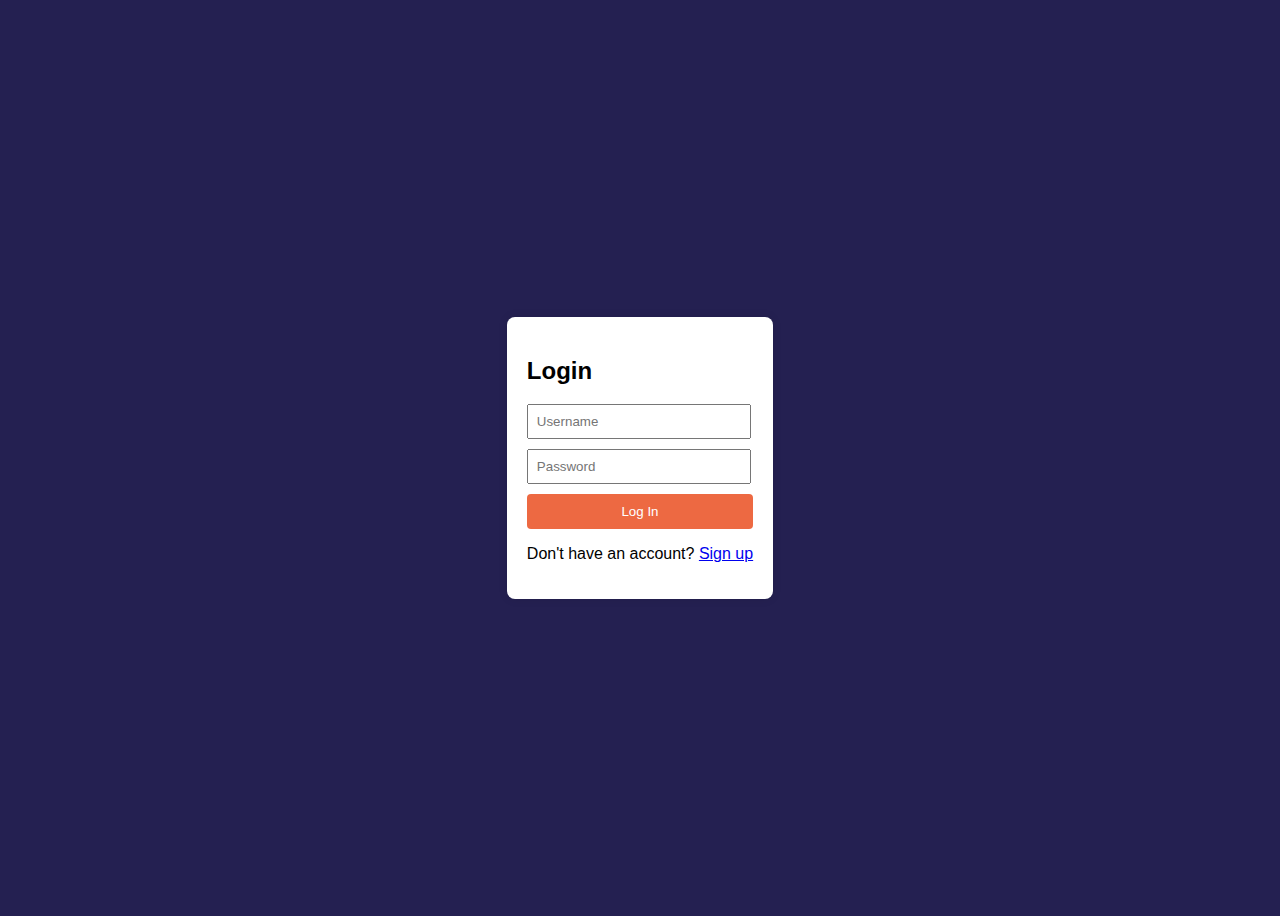
<file: login.html>
<!DOCTYPE html>
<html lang="en">
<head>
    <meta charset="UTF-8">
    <meta name="viewport" content="width=device-width, initial-scale=1.0">
    <title>Login</title>
    <style>
        body {
            font-family: Arial, sans-serif;
            display: flex;
            justify-content: center;
            align-items: center;
            height: 100vh;
            background-color: #242051;
        }
        .container {
            background: #ffffff;
            padding: 20px;
            border-radius: 8px;
            box-shadow: 0 0 10px rgba(0, 0, 0, 0.1);
        }
        input {
            display: block;
            width: 90%;
            margin-bottom: 10px;
            padding: 8px;
        }
        button {
            width: 100%;
            padding: 10px;
            background: #ED6942;
            color: #ffffff;
            border: none;
            border-radius: 4px;
            cursor: pointer;
        }
    </style>
</head>
<body>
    <div class="container">
        <h2>Login</h2>
        <form id="loginForm">
            <input type="text" id="username" placeholder="Username" required>
            <input type="password" id="password" placeholder="Password" required>
            <button type="submit">Log In</button>
        </form>
        <p>Don't have an account? <a href="signup.html">Sign up</a></p>
    </div>

    <script>
        document.getElementById("loginForm").addEventListener("submit", function(event) {
            event.preventDefault();
            const username = document.getElementById("username").value;
            const password = document.getElementById("password").value;

            let users = JSON.parse(localStorage.getItem("users")) || [];

            const user = users.find(user => user.username === username && user.password === password);

            if (user) {
                alert("Login successful!");
                localStorage.setItem("loggedInUser", username);
                window.location.href = "dashboard.html"; // Redirect to dashboard
            } else {
                alert("Invalid username or password.");
            }
        });
    </script>
</body>
</html>
</file>
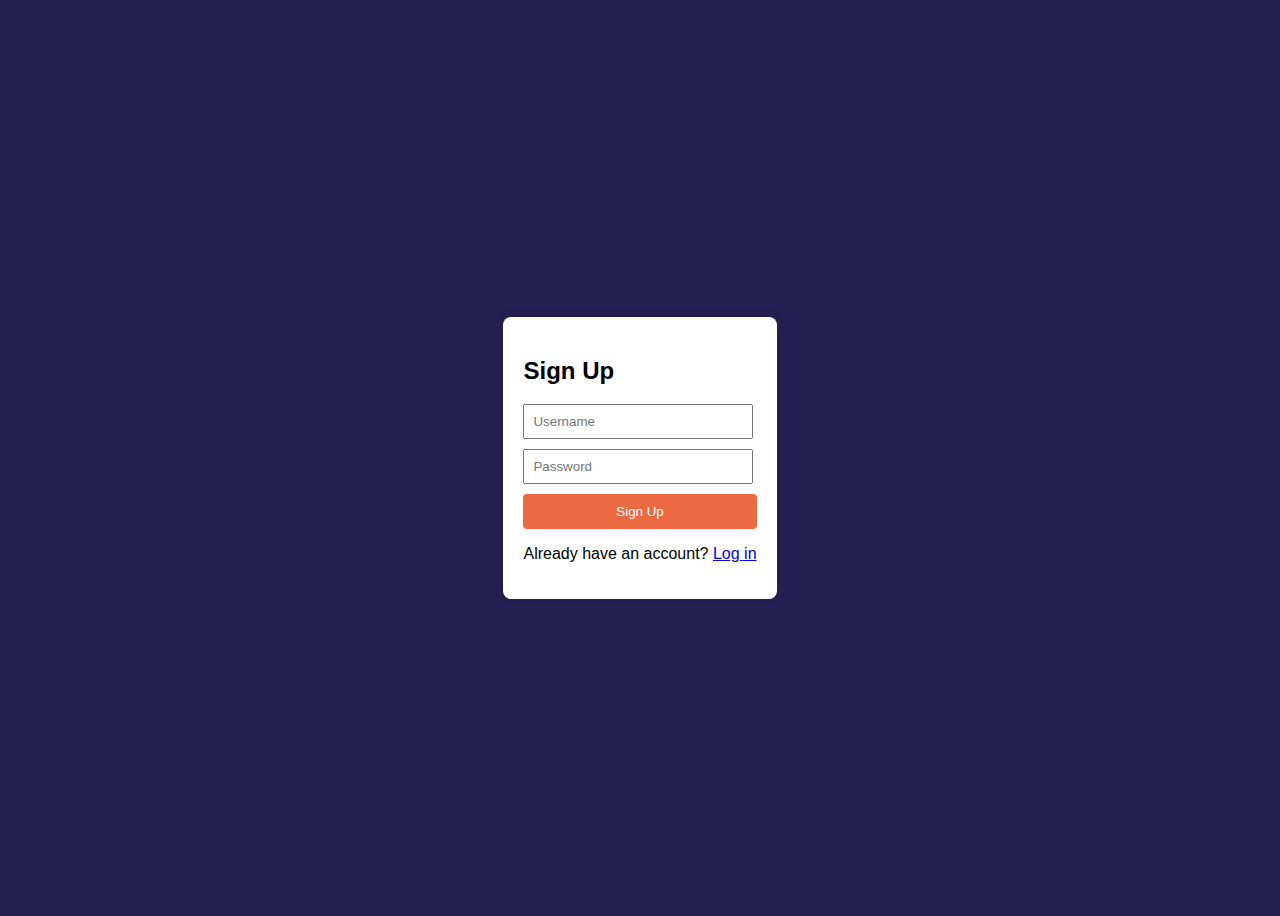
<file: signup.html>
<!DOCTYPE html>
<html lang="en">
<head>
    <meta charset="UTF-8">
    <meta name="viewport" content="width=device-width, initial-scale=1.0">
    <title>Sign Up</title>
    <style>
        body {
            font-family: Arial, sans-serif;
            display: flex;
            justify-content: center;
            align-items: center;
            height: 100vh;
            background-color: #242051;
        }
        .container {
            background: #ffffff;
            padding: 20px;
            border-radius: 8px;
            box-shadow: 0 0 10px rgba(0, 0, 0, 0.1);
        }
        input {
            display: block;
            width: 90%;
            margin-bottom: 10px;
            padding: 8px;
        }
        button {
            width: 100%;
            padding: 10px;
            background: #ED6942;
            color: #ffffff;
            border: none;
            border-radius: 4px;
            cursor: pointer;
        }
    </style>
</head>
<body>
    <div class="container">
        <h2>Sign Up</h2>
        <form id="registerForm">
            <input type="text" id="username" placeholder="Username" required>
            <input type="password" id="password" placeholder="Password" required>
            <button type="submit">Sign Up</button>
        </form>
        <p>Already have an account? <a href="login.html">Log in</a></p>
    </div>

    <script>
        document.getElementById("registerForm").addEventListener("submit", function(event) {
            event.preventDefault();
            const username = document.getElementById("username").value;
            const password = document.getElementById("password").value;

            // Get users from local storage or set empty array
            let users = JSON.parse(localStorage.getItem("users")) || [];

            // Check if username already exists
            if (users.some(user => user.username === username)) {
                alert("Username already exists. Choose another one.");
                return;
            }

            // Save new user
            users.push({ username, password });
            localStorage.setItem("users", JSON.stringify(users));

            alert("Account registered successfully!");
            window.location.href = "login.html"; // Redirect to login page
        });
    </script>
</body>
</html>
</file>
